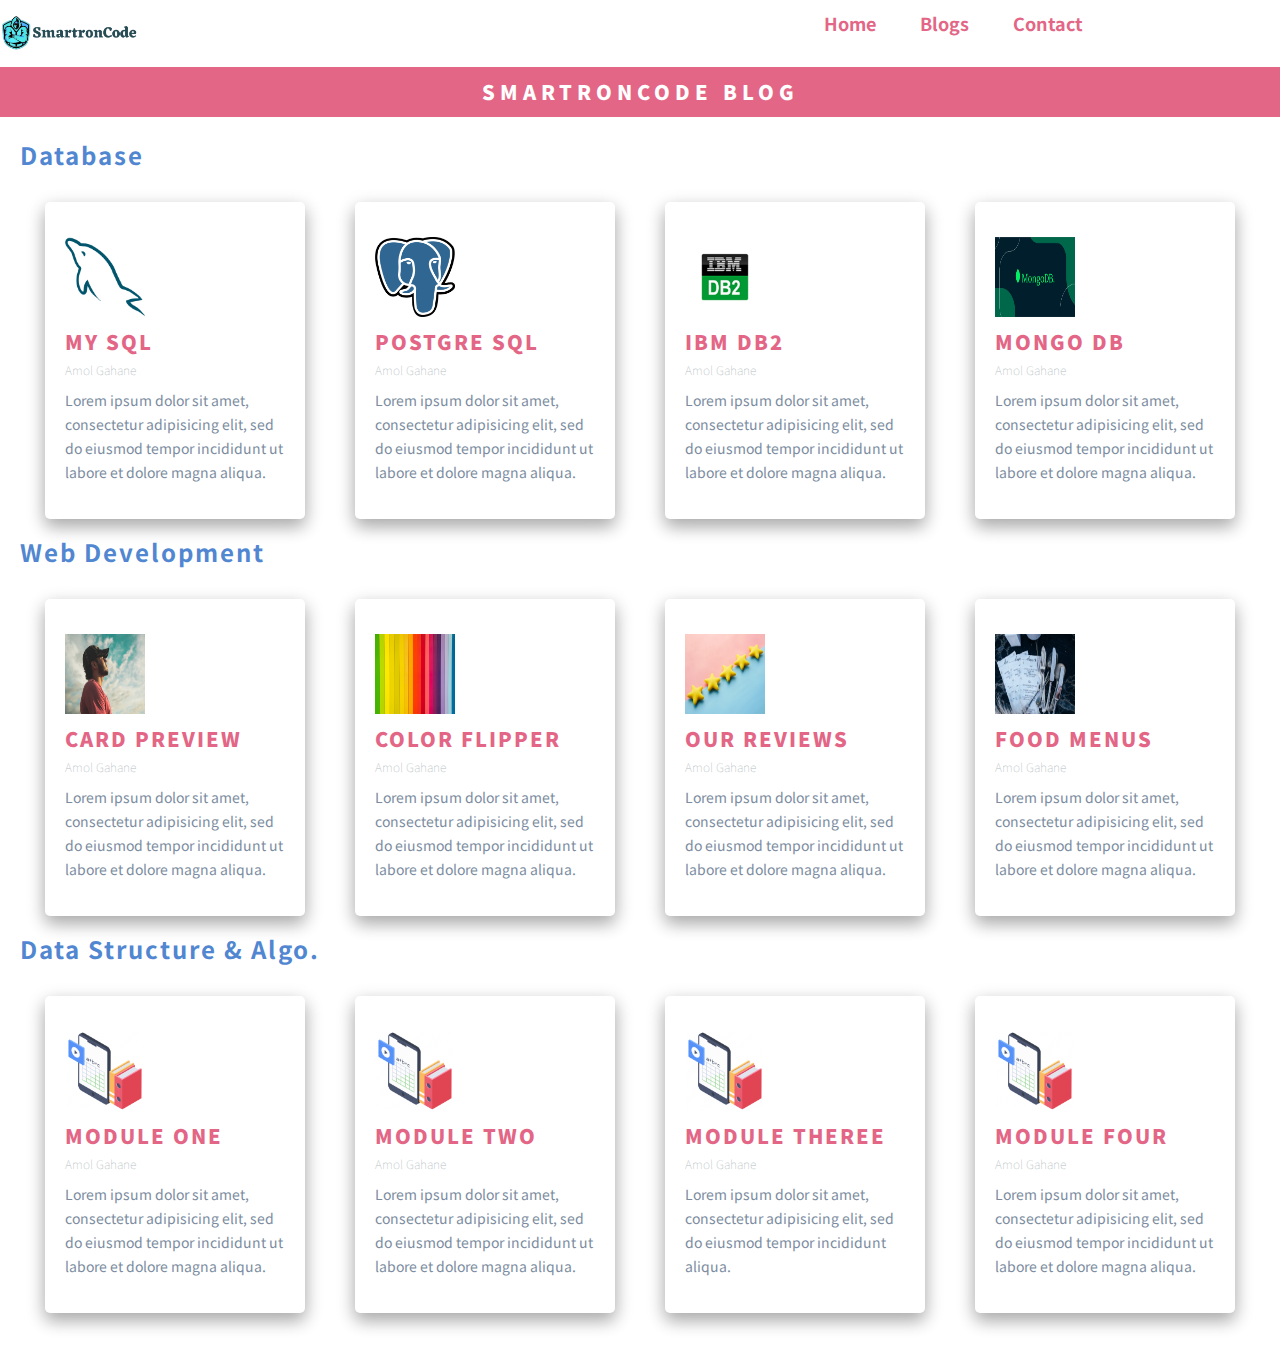
<file: main-content.html>
<!Doctype html>
<html lang="en">
<head>
  <meta charset="utf-8">
  <title>smartroncode-blog</title>
  <meta name="viewport" content="width=device-width, initial-scale=1.0">
  <link rel="stylesheet" href="style-main-content.css">
</head>
<body>
 
<div class="wrapper">
    <div id="header">
        <div class="container">
          <nav>
            <a href="#">
              <img src="./assets/images/logo-lightt.png" alt="smartroncode logo" class="logo-light">
              <!-- <img src="./assets/images/logo-darkk.png" alt="smartroncode logo" width="150" class="logo-dark"> -->
            </a>
            <ul id="sideMenu">
                <li style="margin-left: 40em;"></li>
              <li><a href="index.html">Home</a></li>
              <li><a href="main-content.html">Blogs</a></li>
              <li><a href="contact.html">Contact</a></li>
         </nav>
         
        </div>
      </div>
    <!-- below safe code -->
	<div class="header">smartroncode blog</div>

	<div class="cards_wrap">
        <div class="h2">
            <h2 >Database</h2>
        </div>
        <div class="card_item">
			<div class="card_inner">
				<img src="./assets/images/mysql1.png">
             
				<div class="role_name">MY SQL</div>
				<div class="real_name">Amol Gahane</div>
				<div class="film">Lorem ipsum dolor sit amet, consectetur adipisicing elit, sed do eiusmod
				tempor incididunt ut labore et dolore magna aliqua.</div>
			</div>
		</div>
		<div class="card_item">
			<div class="card_inner">
				<img src="./assets/images/postre.png">
				<div class="role_name">Postgre SQL </div>
				<div class="real_name">Amol Gahane</div>
				<div class="film">Lorem ipsum dolor sit amet, consectetur adipisicing elit, sed do eiusmod
				tempor incididunt ut labore et dolore magna aliqua.</div>
			</div>
		</div>
		<div class="card_item">
			<div class="card_inner">
				<img src="./assets/images/IBMDB2_1.png">
				<div class="role_name">IBM DB2</div>
				<div class="real_name">Amol Gahane</div>
				<div class="film">Lorem ipsum dolor sit amet, consectetur adipisicing elit, sed do eiusmod
				tempor incididunt ut labore et dolore magna aliqua.</div>
			</div>
		</div>
		<div class="card_item">
			<div class="card_inner">
				<img src="./assets/images/blog-1.png">
				<div class="role_name">Mongo DB </div>
				<div class="real_name">Amol Gahane</div>
				<div class="film">Lorem ipsum dolor sit amet, consectetur adipisicing elit, sed do eiusmod
				tempor incididunt ut labore et dolore magna aliqua.</div>
			</div>
		</div>

        <div class="h2"><h2>Web Development</h2></div>
		<div class="card_item">
			<div class="card_inner">
				<img src="./assets/images/kelvin.jpg">
				<a href="https://amol-rg001.github.io/card-preview/">
					<div class="role_name" >Card Preview</div>
				</a>

				
				<div class="real_name">Amol Gahane</div>
				<div class="film">Lorem ipsum dolor sit amet, consectetur adipisicing elit, sed do eiusmod
				tempor incididunt ut labore et dolore magna aliqua.</div>
			</div>
		</div>
		<div class="card_item">
			<div class="card_inner">
				<img src="./assets/images/color-flip.jpg">
				<a href="https://amol-rg001.github.io/vanilla-js/Color-Flipper/">
					<div class="role_name" >Color Flipper</div>
				</a>
				
				<div class="real_name">Amol Gahane</div>
				<div class="film">Lorem ipsum dolor sit amet, consectetur adipisicing elit, sed do eiusmod
				tempor incididunt ut labore et dolore magna aliqua.</div>
			</div>
		</div>
        <div class="card_item">
			<div class="card_inner">
				<img src="./assets/images/review.jpg">
				<a href="https://amol-rg001.github.io/vanilla-js/Reviews/">
					<div class="role_name" >Our Reviews</div>
				</a>
				
				
				<div class="real_name">Amol Gahane</div>
				<div class="film">Lorem ipsum dolor sit amet, consectetur adipisicing elit, sed do eiusmod
				tempor incididunt ut labore et dolore magna aliqua.</div>
			</div>
		</div>
        <div class="card_item">
			<div class="card_inner">
				<img src="./assets/images/menus.jpg">
				<a href="https://amol-rg001.github.io/vanilla-js/Food-Menu/">
					<div class="role_name" >Food Menus</div>
				</a>
				<div class="real_name">Amol Gahane</div>
				<div class="film">Lorem ipsum dolor sit amet, consectetur adipisicing elit, sed do eiusmod
				tempor incididunt ut labore et dolore magna aliqua.</div>
			</div>
		</div>
        <div class="h2"><h2>Data Structure & Algo.</h2></div>
        
		<div class="card_item">
			<div class="card_inner">
				<img src="./assets/images/module.png">
				<div class="role_name">MODULE ONE</div>
				<div class="real_name">Amol Gahane</div>
				<div class="film">Lorem ipsum dolor sit amet, consectetur adipisicing elit, sed do eiusmod
				tempor incididunt ut labore et dolore magna aliqua.</div>
			</div>
		</div>
		<div class="card_item">
			<div class="card_inner">
				<img src="./assets/images/module.png">
				<div class="role_name">MODULE TWO</div>
				<div class="real_name">Amol Gahane</div>
				<div class="film">Lorem ipsum dolor sit amet, consectetur adipisicing elit, sed do eiusmod
				tempor incididunt ut labore et dolore magna aliqua.</div>
			</div>
		</div>
		<div class="card_item">
			<div class="card_inner">
				<img src="./assets/images/module.png">
				<div class="role_name">MODULE THEREE</div>
				<div class="real_name">Amol Gahane</div>
				<div class="film">Lorem ipsum dolor sit amet, consectetur adipisicing elit, sed do eiusmod
				tempor incididunt aliqua.</div>
			</div>
		</div>
        <div class="card_item">
			<div class="card_inner">
				<img src="./assets/images/module.png">
				<div class="role_name">MODULE FOUR</div>
				<div class="real_name">Amol Gahane</div>
				<div class="film">Lorem ipsum dolor sit amet, consectetur adipisicing elit, sed do eiusmod
				tempor incididunt ut labore et dolore magna aliqua.</div>
			</div>
		</div>

	</div>
</div>  

</body>
</html>
</file>
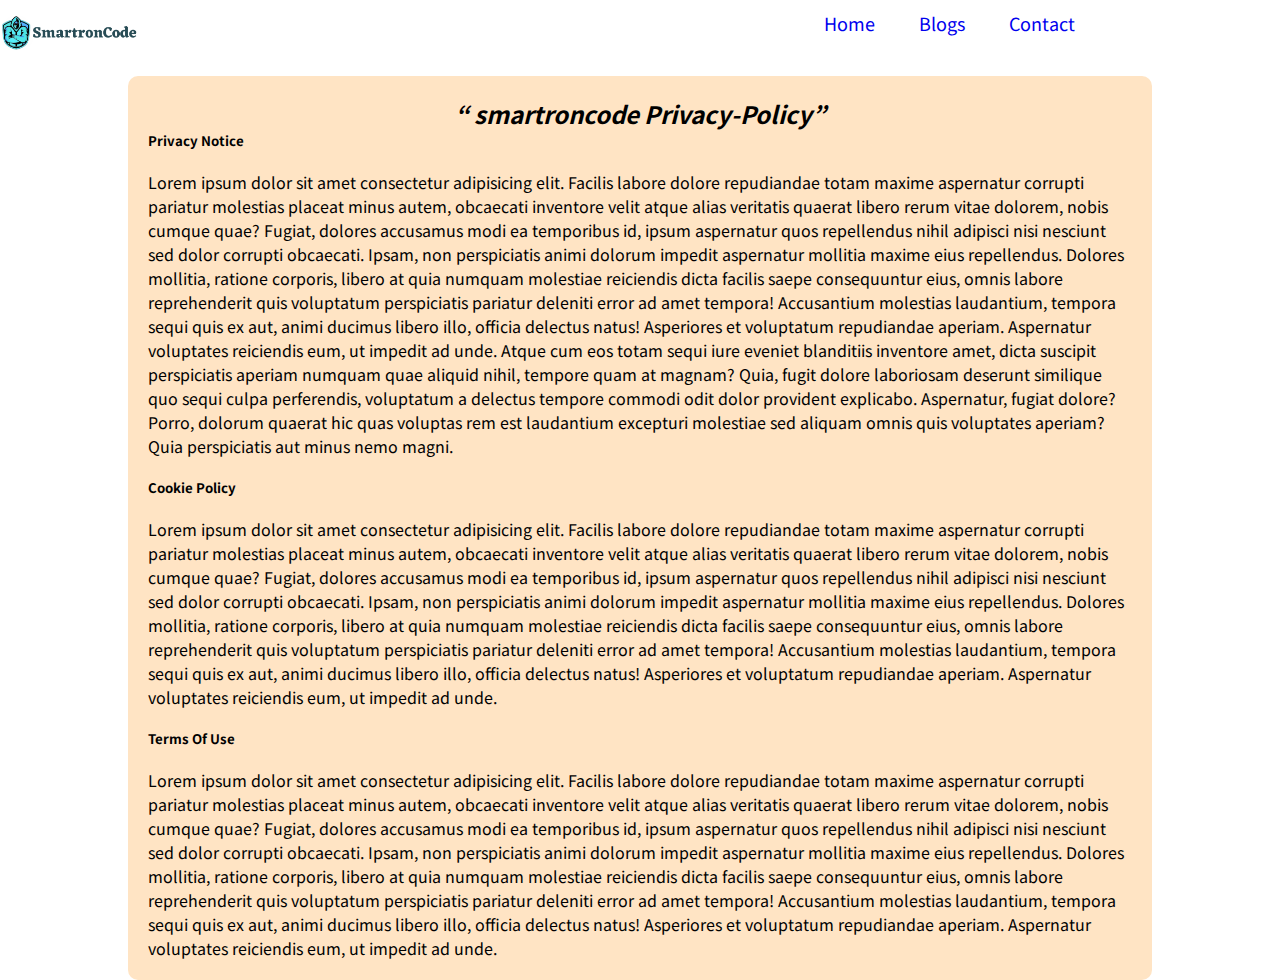
<file: policy.html>
<!DOCTYPE html>
<html lang="en">
  <head>
    <meta charset="UTF-8" />
    <meta http-equiv="X-UA-Compatible" content="IE=edge" />
    <meta name="viewport" content="width=device-width, initial-scale=1.0" />
    <title>smartroncode-policy</title>
    <link rel="stylesheet" href="./assets/css/policy.css" />
  </head>
  <body>
    <div class="header">
      <nav>
        <img
          src="./assets/images/logo-lightt.png"
          alt="smartroncode logo"
          width="150"
          class="logo-light"
        />
        <ul>
          <li style="margin-left: 40em"></li>
          <li><a href="index.html">Home</a></li>
          <li><a href="main-content.html">Blogs</a></li>
          <li><a href="contact.html">Contact</a></li>
        </ul>
      </nav>
    </div>

    <div class="policy-page">
      <h2><q> smartroncode Privacy-Policy</q></h2>
     
        <h5>Privacy Notice</h5>
        <p>
        Lorem ipsum dolor sit amet consectetur adipisicing elit. Facilis labore
        dolore repudiandae totam maxime aspernatur corrupti pariatur molestias
        placeat minus autem, obcaecati inventore velit atque alias veritatis
        quaerat libero rerum vitae dolorem, nobis cumque quae? Fugiat, dolores
        accusamus modi ea temporibus id, ipsum aspernatur quos repellendus nihil
        adipisci nisi nesciunt sed dolor corrupti obcaecati. Ipsam, non
        perspiciatis animi dolorum impedit aspernatur mollitia maxime eius
        repellendus. Dolores mollitia, ratione corporis, libero at quia numquam
        molestiae reiciendis dicta facilis saepe consequuntur eius, omnis labore
        reprehenderit quis voluptatum perspiciatis pariatur deleniti error ad
        amet tempora! Accusantium molestias laudantium, tempora sequi quis ex
        aut, animi ducimus libero illo, officia delectus natus! Asperiores et
        voluptatum repudiandae aperiam. Aspernatur voluptates reiciendis eum, ut
        impedit  ad unde. Atque cum eos totam sequi
        iure eveniet blanditiis inventore amet, dicta suscipit perspiciatis
        aperiam numquam quae aliquid nihil, tempore quam at magnam? Quia, fugit
        dolore laboriosam deserunt similique quo sequi culpa perferendis,
        voluptatum a delectus tempore commodi odit dolor provident explicabo.
        Aspernatur, fugiat dolore? Porro, dolorum quaerat hic quas voluptas rem
        est laudantium excepturi molestiae sed aliquam omnis quis voluptates
        aperiam? Quia perspiciatis aut minus nemo magni.
</p>

        <h5>Cookie Policy</h5>
        <p>
        Lorem ipsum dolor sit amet consectetur adipisicing elit. Facilis labore
        dolore repudiandae totam maxime aspernatur corrupti pariatur molestias
        placeat minus autem, obcaecati inventore velit atque alias veritatis
        quaerat libero rerum vitae dolorem, nobis cumque quae? Fugiat, dolores
        accusamus modi ea temporibus id, ipsum aspernatur quos repellendus nihil
        adipisci nisi nesciunt sed dolor corrupti obcaecati. Ipsam, non
        perspiciatis animi dolorum impedit aspernatur mollitia maxime eius
        repellendus. Dolores mollitia, ratione corporis, libero at quia numquam
        molestiae reiciendis dicta facilis saepe consequuntur eius, omnis labore
        reprehenderit quis voluptatum perspiciatis pariatur deleniti error ad
        amet tempora! Accusantium molestias laudantium, tempora sequi quis ex
        aut, animi ducimus libero illo, officia delectus natus! Asperiores et
        voluptatum repudiandae aperiam. Aspernatur voluptates reiciendis eum, ut
        impedit  ad unde. 
      </p>

      <h5>Terms Of Use</h5>
      <p>
      Lorem ipsum dolor sit amet consectetur adipisicing elit. Facilis labore
      dolore repudiandae totam maxime aspernatur corrupti pariatur molestias
      placeat minus autem, obcaecati inventore velit atque alias veritatis
      quaerat libero rerum vitae dolorem, nobis cumque quae? Fugiat, dolores
      accusamus modi ea temporibus id, ipsum aspernatur quos repellendus nihil
      adipisci nisi nesciunt sed dolor corrupti obcaecati. Ipsam, non
      perspiciatis animi dolorum impedit aspernatur mollitia maxime eius
      repellendus. Dolores mollitia, ratione corporis, libero at quia numquam
      molestiae reiciendis dicta facilis saepe consequuntur eius, omnis labore
      reprehenderit quis voluptatum perspiciatis pariatur deleniti error ad
      amet tempora! Accusantium molestias laudantium, tempora sequi quis ex
      aut, animi ducimus libero illo, officia delectus natus! Asperiores et
      voluptatum repudiandae aperiam. Aspernatur voluptates reiciendis eum, ut
      impedit  ad unde. 
    </p>
    </div>
  </body>
</html>
</file>
<file: style-main-content.css>
@import url('https://fonts.googleapis.com/css2?family=Noto+Sans+JP:wght@100;400;900&display=swap');
*{
	margin: 0;
	padding: 0;
	box-sizing: border-box;
	font-family: 'Noto Sans JP', sans-serif;
}

body{
	
    background: hsl(0, 0%, 100%);
}

.logo-light{
    float: left;
    width: 140px;
  } 
  nav ul li a:link{
  
    text-decoration: none;
    font-size: 18px;
    position:relative;
    
  }
  nav ul li {
  
    display: inline-block;
    list-style: none;
    margin: 10px 20px;
    
  }
  nav ul li a{
    color: #e36686;
    font-weight: bold;
    
  }

.wrapper .header{
	width: 100%;
	height: 50px;
	background: #e36686;
	color: #fff;
	text-align: center;
	display: flex;
	justify-content: center;
	align-items: center;
	font-size: 20px;
	text-transform: uppercase;
	letter-spacing: 5px;
	font-weight: 900;
}

.cards_wrap{
	padding: 20px;
	width: 100%;
	display: flex;
	justify-content: space-between;
	flex-wrap: wrap;
    
}

.cards_wrap .h2{
    width: 100%;
	height: 50px;
	color: #5186d1;
	text-align: left;
	display: flex;
	justify-content: left;
	align-items: left;
	font-size: 16px;
	letter-spacing: 2px;
	font-weight: 500;
    
}

.cards_wrap .card_item{
	padding: 15px 25px;
	width: 25%;
   

}

.cards_wrap .card_inner{
	background: #fff;
	border-radius: 5px;
	padding: 35px 20px;
	min-width: 225px;
	min-height: 315px;
	max-height: 370px;
	width: 100%;
    box-shadow: 0 8px 16px 0 rgba(0,0,0,0.2), 0 6px 20px 0 rgba(0,0,0,0.19);
}

.cards_wrap .card_item img{
	width: 80px;
	height: 80px;
	margin-bottom: 5px;
}

.cards_wrap .card_item .role_name{
	color: #e36686;
	font-weight: 900;
	letter-spacing: 2px;
	text-transform: uppercase;
	font-size: 20px;
	white-space: nowrap;
    overflow: hidden;
    text-overflow: ellipsis;
}

.cards_wrap .card_item .real_name{
	color: #b6c0c2;
	font-size: 12px;
	font-weight: 100;
	margin: 5px 0 10px;
}

.cards_wrap .card_item .film{
	font-size: 14px;
	line-height: 24px;
	color: #7b8ca0;
}

/* to remove underline */
.card_inner a{
	text-decoration: none;
}


@media screen and (max-width: 1024px){
	.cards_wrap .card_item{
		width: 33%;
	}
}

@media screen and (max-width: 768px){
	.cards_wrap .card_item{
		width: 50%;
	}
	.wrapper .header{
		font-size: 16px;
		height: 60px;
	}


}

@media screen and (max-width: 568px){
	.cards_wrap .card_item{
		width: 100%;
	}
	.wrapper .header{
		font-size: 14px;
	}
}

/* custom scroll bar */
::-webkit-scrollbar { width: 16px; }

::-webkit-scrollbar-track { background: hsl(0, 0%, 90%);}
  
::-webkit-scrollbar-thumb {
  background: #e36686;
  border-radius: 20px;
  border: 4px solid;
  border-color: hsl(0, 0%, 90%);
 
}
</file>
<file: assets/css/policy.css>
@import url('https://fonts.googleapis.com/css2?family=Noto+Sans+JP:wght@100;400;900&display=swap');
*{
    
	margin: 0;
	padding: 0;
	box-sizing: border-box;
	font-family: 'Noto Sans JP', sans-serif;
}

body{
	
    background: hsl(0, 0%, 100%);
}

.logo-light{
    float: left;
    width: 140px;
  } 
  nav ul li a:link{
   
    text-decoration: none;
    font-size: 18px;
    position:relative;
    
  }
  nav ul li {
  
    display: inline-block;
    list-style: none;
    margin: 10px 20px;
    
  }

  .policy-page{
    width: 80%;
    background-color: bisque;
    border-radius: 10px;
    margin-top: 30px;
    margin-left: 10%;
    

  }

  .policy-page h2{
    text-decoration-color: aqua;
    text-shadow: 20px;
    text-align: center;
    font-style: italic;
    font-weight: bolder;
    padding-top: 20px;
   
  }

  .policy-page p{
    padding: 20px;
  }
  .policy-page h5{
    padding-left: 20px;
  }
</file>
